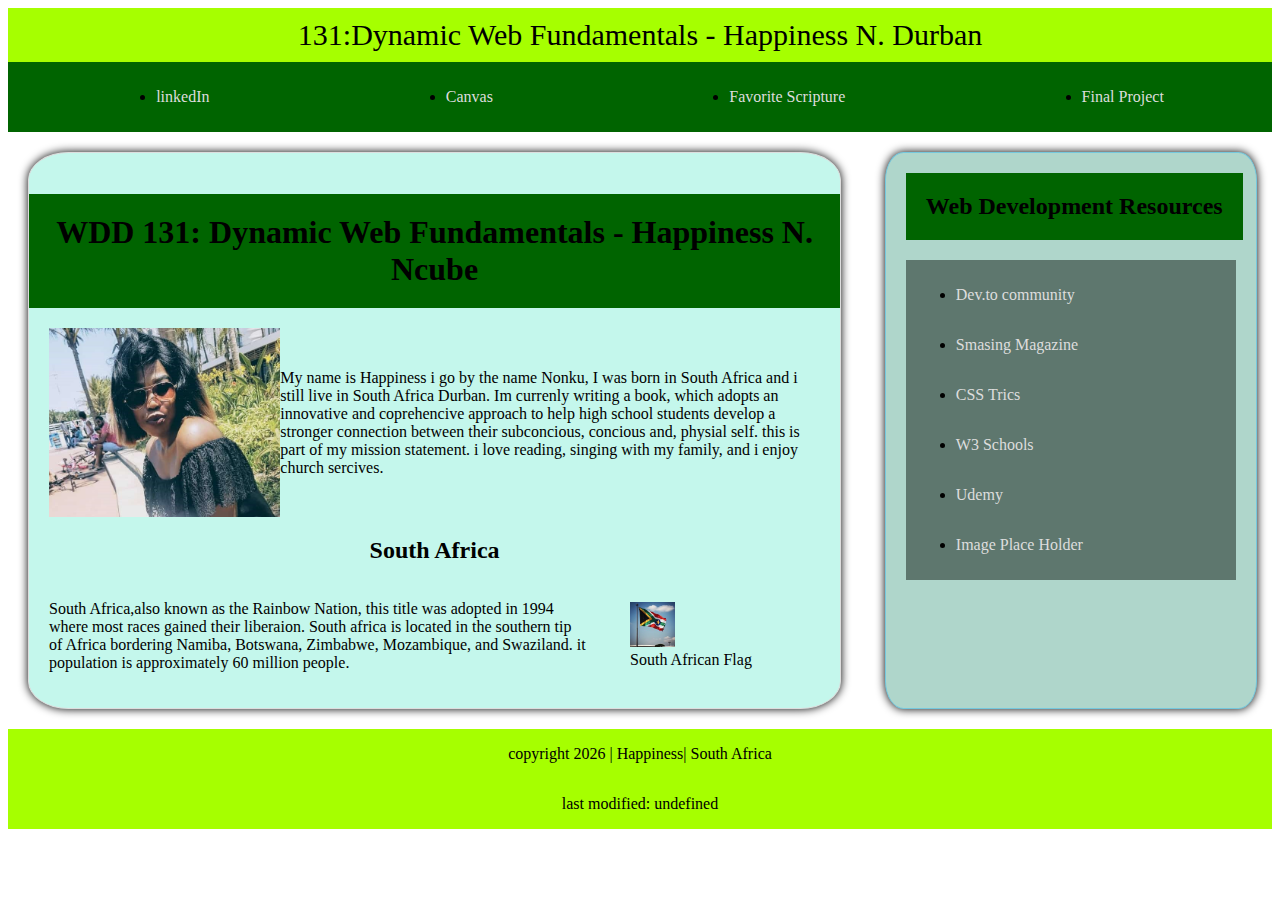
<file: index.html>
<!DOCTYPE html>
<html lang="en">
<head>
    <meta charset="UTF-8">
    <meta name="viewport" content="width=device-width, initial-scale=1.0">
    <title>WDD 131: Dynamic Web Fundamentals - Happiness N. Ncube</title>
    <meta name="description" content="WDD 131 - Happiness Nonkululeko Ncube. This is my home page for Dynamic Web Fundamentals.">
    <meta name="author" content="Happiness">
    <link rel="stylesheet" href="styles/base.css">
    <link rel="preconnect" href="https://fonts.googleapis.com">
    <link rel="preconnect" href="https://fonts.gstatic.com" crossorigin>
    <link href="https://fonts.googleapis.com/css2?family=Open+Sans:ital,wght@0,300..800;1,300..800&display=swap" rel="stylesheet">
</head>
<body>
    <header>
    <p>131:Dynamic Web Fundamentals - Happiness N. Durban</p>
    <nav>
        <ul>
            <li><a href="https://www.linkedin.com">linkedIn</a></li>
        </ul>
        <ul>
            <li>
                <a href="https://www.byupw.instructure.com/">Canvas</a>
        </ul>
        <ul>
            <li>
                <a href="https://www.churchofjesuschrist.org/study/scriptures/bofm/1-ne/3?lang=eng&id=p7#p7">Favorite Scripture</a>
            </li>
        </ul>
        <ul>
            <li>
                <a href="https://github.com/Zionncube/wdd131">Final Project</a>
            </li>
        </ul>
    </nav>
    </header>
    <main>
        <section class="card1">
            <h1>WDD 131: Dynamic Web Fundamentals - Happiness N. Ncube</h1>
            <div class="content">
                <img src="images/image1.jpg" alt="My Image">
                <p>
                    My name is Happiness i go by the name Nonku, I was born in South Africa and i still live in South Africa Durban. 
                    Im currenly writing a book, 
                    which adopts an innovative and coprehencive approach to help high school students develop a stronger
                    connection between their subconcious, concious and, physial self. this is part of my mission statement.
                    i love reading, singing with my family, and i enjoy church sercives.
                </p>
            </div>
            <h2>South Africa</h2>
            <div class="content1">
                <p>
                    South Africa,also known as the Rainbow Nation, this title was adopted in 1994 where most 
                    races gained their liberaion. South africa is located in the southern tip of Africa
                    bordering Namiba, Botswana, Zimbabwe, Mozambique, and Swaziland. it population is approximately 
                    60 million people.
                </p>
                <figure>
                    <img src="images/south-african-flag.jpg" alt="South African Flag">
                    <figcaption>South African Flag</figcaption>
                </figure>
            </div>
        </section>
        <section class="card2">
            <h2>Web  Development Resources</h2>
            <nav class="nav1">
                <ul>
                    <li><a href="https://dev.to/" target="_blank">Dev.to  community</a></li>
                </ul>
                <ul>
                    <li>
                        <a href="https://www.smashingmagzine.com/" target="_blank">Smasing Magazine</a>
                    </li>
                </ul>
                <ul>
                    <li>
                        <a href="https://www.css-trics.com/" target="_blank">CSS Trics</a>
                    </li>
                </ul>
                <ul>
                    <li>
                        <a href="https://www.w3schools.com/" target="_blank">W3 Schools</a>
                    </li>
                </ul>
                <ul>
                    <li>
                        <a href="https://www.udemy.com/" target="_blank">Udemy</a>
                    </li>
                </ul>
                <ul>
                    <li>
                        <a href="https://www.picsum.photos/97/100" target="_blank">Image Place Holder</a>
                    </li>
                </ul>
            </nav>
        </section>
    </main>
    <footer>
        <p>&copy; | 2025 | <span id="CurrentYear"></span>Happiness | South Africa</p>
        <p id="lastModified"></p>
    </footer>
    <script src="scripts/getdates.js" defer></script>
</body>
</html>
</file>
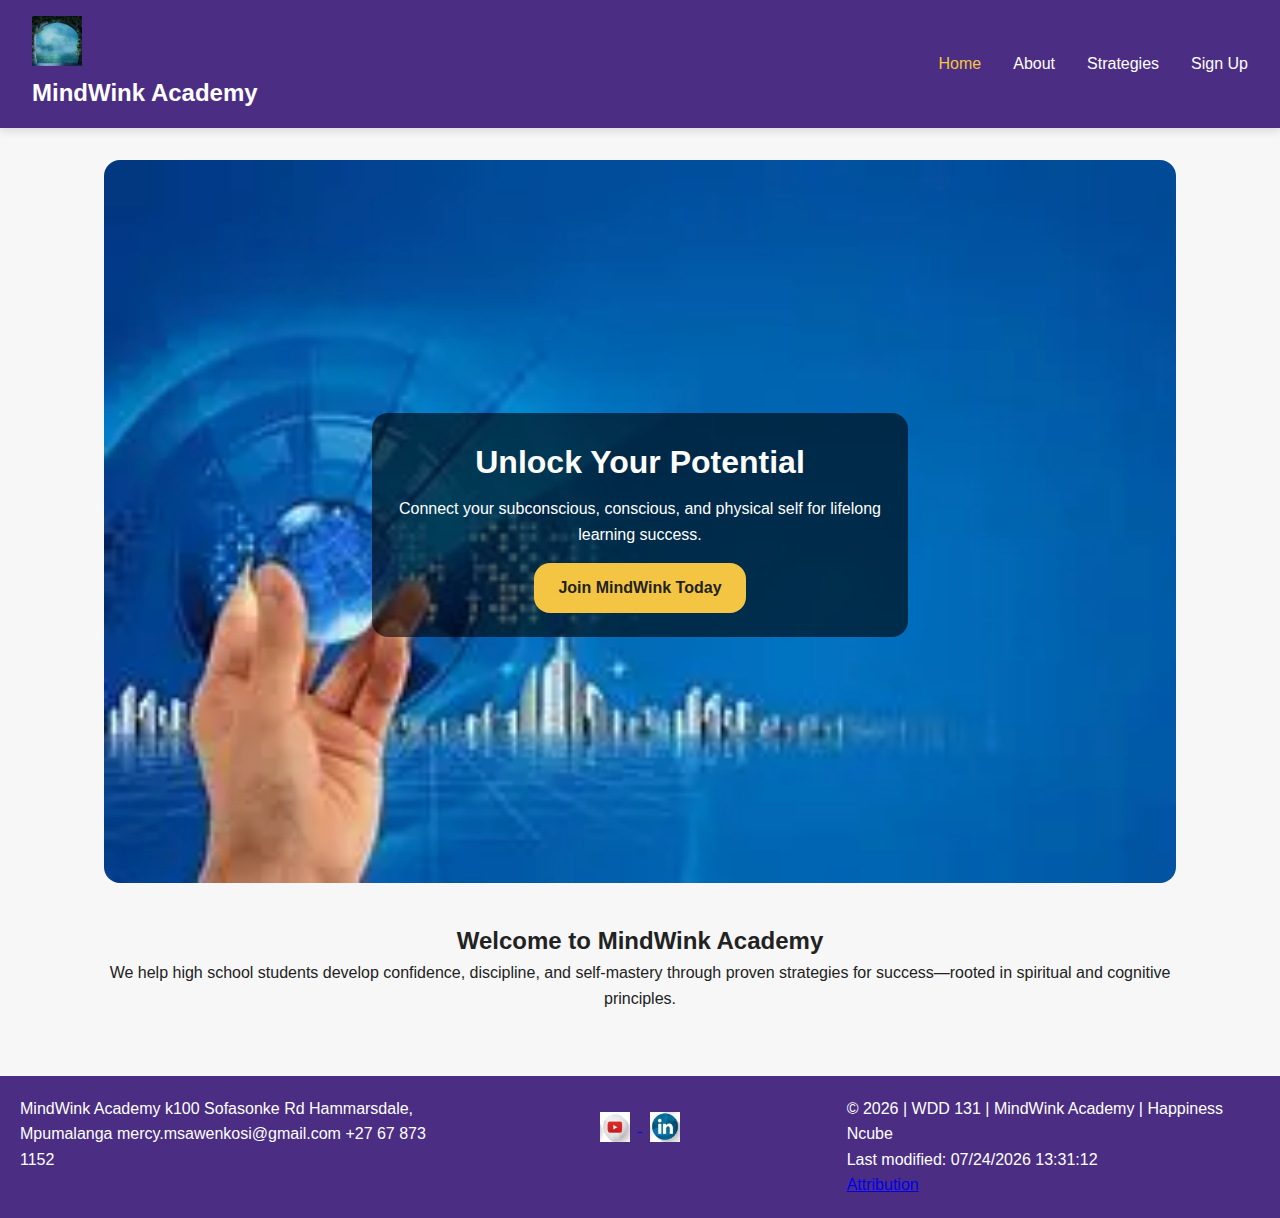
<file: project/index.html>
<!DOCTYPE html>
<html lang="en">
<head>
    <meta charset="UTF-8">
    <meta name="viewport" content="width=device-width, initial-scale=1.0" />
    <title>MindWink Academy | Home</title>
    <meta name="description" content="MindWink Academy - Unlock your mind's full potential for academic and personal success">
    <meta name="author" content="Happiness">
    <link rel="stylesheet" href="styles/normalize.css">
    <link rel="stylesheet" href="styles/styles.css">
    <link rel="stylesheet" href="styles/large.css" media="(min-width: 768px)">
    <!-- Favicon -->
    <link rel="icon" href="images/favicon.ico" type="image/jpg">
    <!-- Facebook Social Media Meta Tags -->
    <meta property="og:title" content="MindWink Home page">
    <meta property="og:type" content="website">
    <meta property="og:image" content="wdd231/project/images/fbmeta.jpg">
    <meta property="og:url" content="https://zionncube.github.io/wdd231/project/index.html">
</head>

<body>
    <header>
        <div class="logo">
            <figure>
                <img src="images/logo.webp" alt="MindWink Academy Logo" width="50" height="50">
                <figcaption>MindWink Academy</figcaption>
            </figure>
        </div>
        <button id="menu-toggle" aria-label="Toggle Navigation">&#9776;</button>
        <nav id="main-nav">
          <ul>
            <li><a href="index.html" class="active">Home</a></li>
            <li><a href="about.html">About</a></li>
            <li><a href="strategies.html">Strategies</a></li>
            <li><a href="form.html">Sign Up</a></li>
          </ul>
        </nav>
    </header>
    
    <main>
        <section class="hero">
          <picture>
            <source srcset="images/hero-large.webp" media="(min-width: 768px)">
            <img src="images/hero-small.webp" alt="Students achieving success" loading="lazy">
          </picture>
          <div class="hero-text">
            <h2>Unlock Your Potential</h2>
            <p>Connect your subconscious, conscious, and physical self for lifelong learning success.</p>
            <a href="form.html" class="cta-button">Join MindWink Today</a>
          </div>
        </section>
    
        <section class="intro">
          <h2>Welcome to MindWink Academy</h2>
          <p>We help high school students develop confidence, discipline, and self-mastery through proven strategies for success—rooted in spiritual and cognitive principles.</p>
        </section>
    </main>
    
    <footer>
    
      <div class="adress">
        <p>
            MindWink Academy
            k100 Sofasonke Rd
            Hammarsdale, Mpumalanga
            mercy.msawenkosi@gmail.com
            +27 67 873 1152
        </p>
      </div>
      <div class="social-links">
        <a href="https://youtu.be/F1|M4OTHtJU?si=btuxM791al6OyrVX" target="_blank">
          <img src="images/youtube.jpg" alt="YouTube">
        </a>
        <a href="https://www.youtube.com/in/nonkululeko-ncube-25a6d18b?utm_source=share&utm_campain=share_via&utm_contrnt=profile&utm_medium=android_app" target="_blank">
          <img src="images/linkedin.jpg" alt="LinkedIn">
        </a>
      </div>
  
      <div class="dates">
          <p>&copy; <span id="year"></span> | WDD 131 | MindWink Academy | Happiness Ncube</p>
          <p>Last modified: <span id="last-modified"></span></p>
          <p><a href="attribution.html">Attribution</a></p>
      </div>
  </footer>
  <script type="module" src="scripts/main.js"></script>
</body>
</html>
</file>
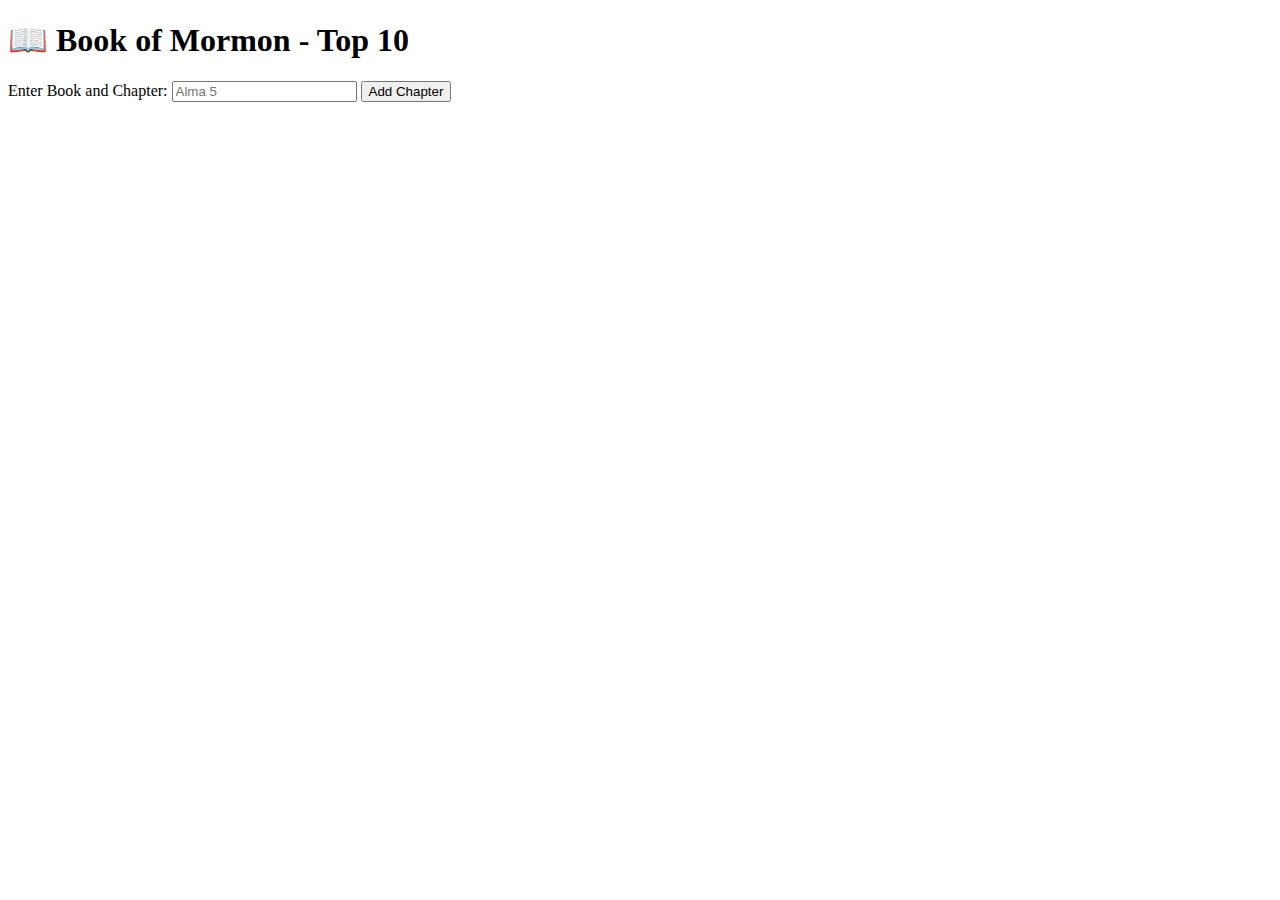
<file: bom.html>
<!DOCTYPE html>
<html lang="en">
<head>
    <meta charset="UTF-8">
    <meta name="viewport" content="width=device-width, initial-scale=1.0">
    <title>Document</title>
</head>
<body>
    <h1>📖 Book of Mormon - Top 10</h1>
    <main>
        <label for="favchap">Enter Book and Chapter: </label>
        <input type="text" id="favchap" placeholder="Alma 5">
        <button type="submit">Add Chapter</button>
        <ul id="list"></ul>
    </main> 
</body>
</html>
</file>
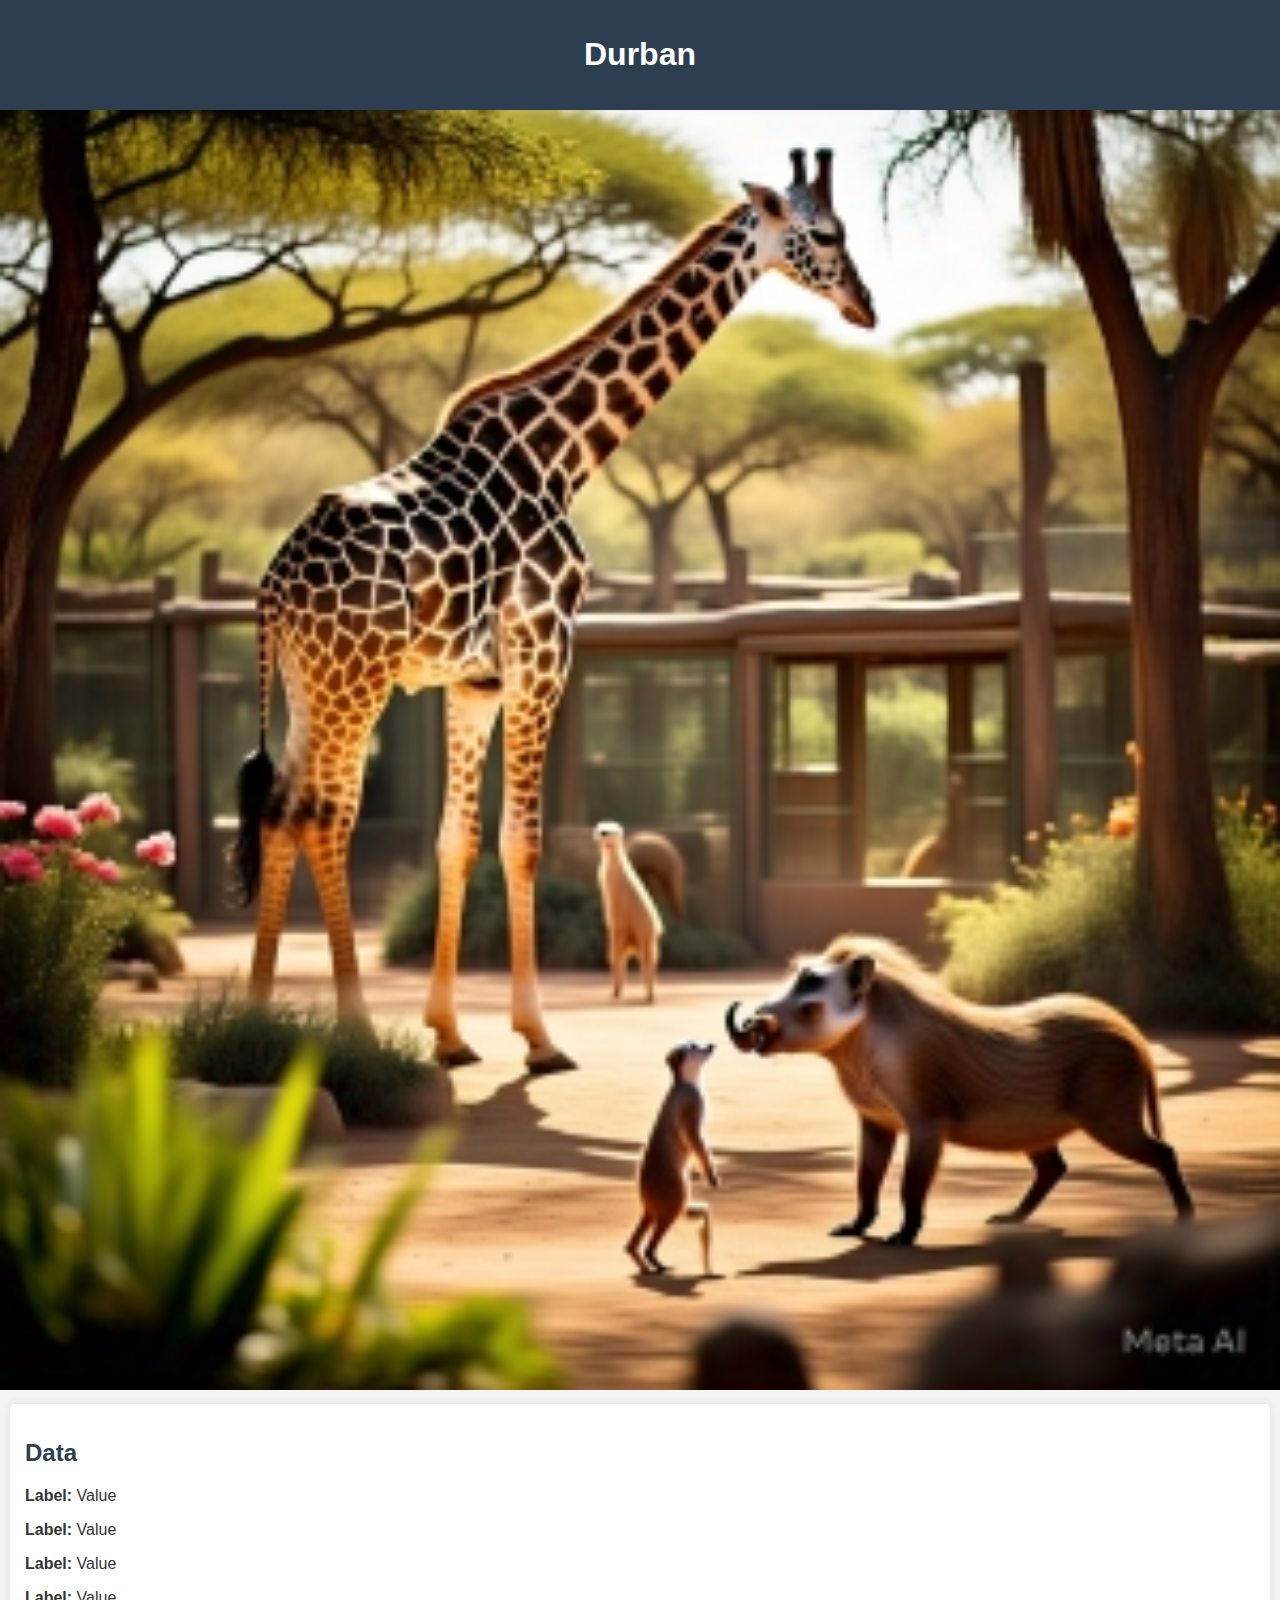
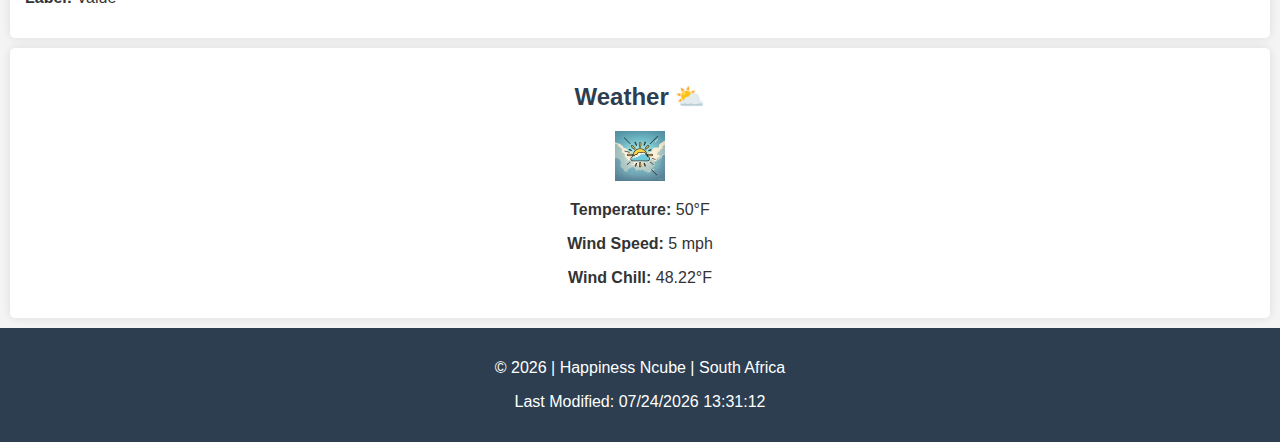
<file: country.html>
<!DOCTYPE html>
<html lang="en">
<head>
    <meta charset="UTF-8">
    <meta name="viewport" content="width=device-width, initial-scale=1.0">
    <title>Country Page</title>
    <meta name="description" content="Get the best view of the Country Side">
    <meta name="author" content="Happiness">
    <link rel="preconnect" href="https://fonts.googleapis.com">
    <link rel="preconnect" href="https://fonts.gstatic.com" crossorigin>
    <link href="https://fonts.googleapis.com/css2?family=Open+Sans:ital,wght@0,300..800;1,300..800&display=swap" rel="stylesheet">
    <link rel="stylesheet" href="styles/place.css">
    <script src="scripts/place.js" defer></script>
</head>
<body>

    <header>
        <h1>Durban</h1>
    </header>

    <main>
        <!-- Hero Image (Responsive WebP) -->
        <picture>
            <source srcset="images/hero-large.jpg" media="(min-width: 768px)">
            <img src="images/hero-small.jpg" alt="Scenic view of the place">
        </picture>

        <!-- Data Section -->
        <section class="data">
            <h2>Data</h2>
            <p><strong>Label:</strong> Value</p>
            <p><strong>Label:</strong> Value</p>
            <p><strong>Label:</strong> Value</p>
            <p><strong>Label:</strong> Value</p>
        </section>

        <!-- Weather Section -->
        <section class="weather">
            <h2>Weather <span class="weather-icon"></span></h2>
            <img id="weather-icon" src="images/weather.jpg" alt="Weather Icon">
            <p><strong>Temperature:</strong> <span id="temperature">50°F</span></p>
            <p><strong>Wind Speed:</strong> <span id="wind-speed">5 mph</span></p>
            <p><strong>Wind Chill:</strong> <span id="wind-chill"></span></p>
        </section>
    </main>

    <footer>
        <p>&copy; <span id="year"></span> | Happiness Ncube | South Africa</p>
        <p>Last Modified: <span id="last-modified"></span></p>
    </footer>

</body>
</html>
</file>
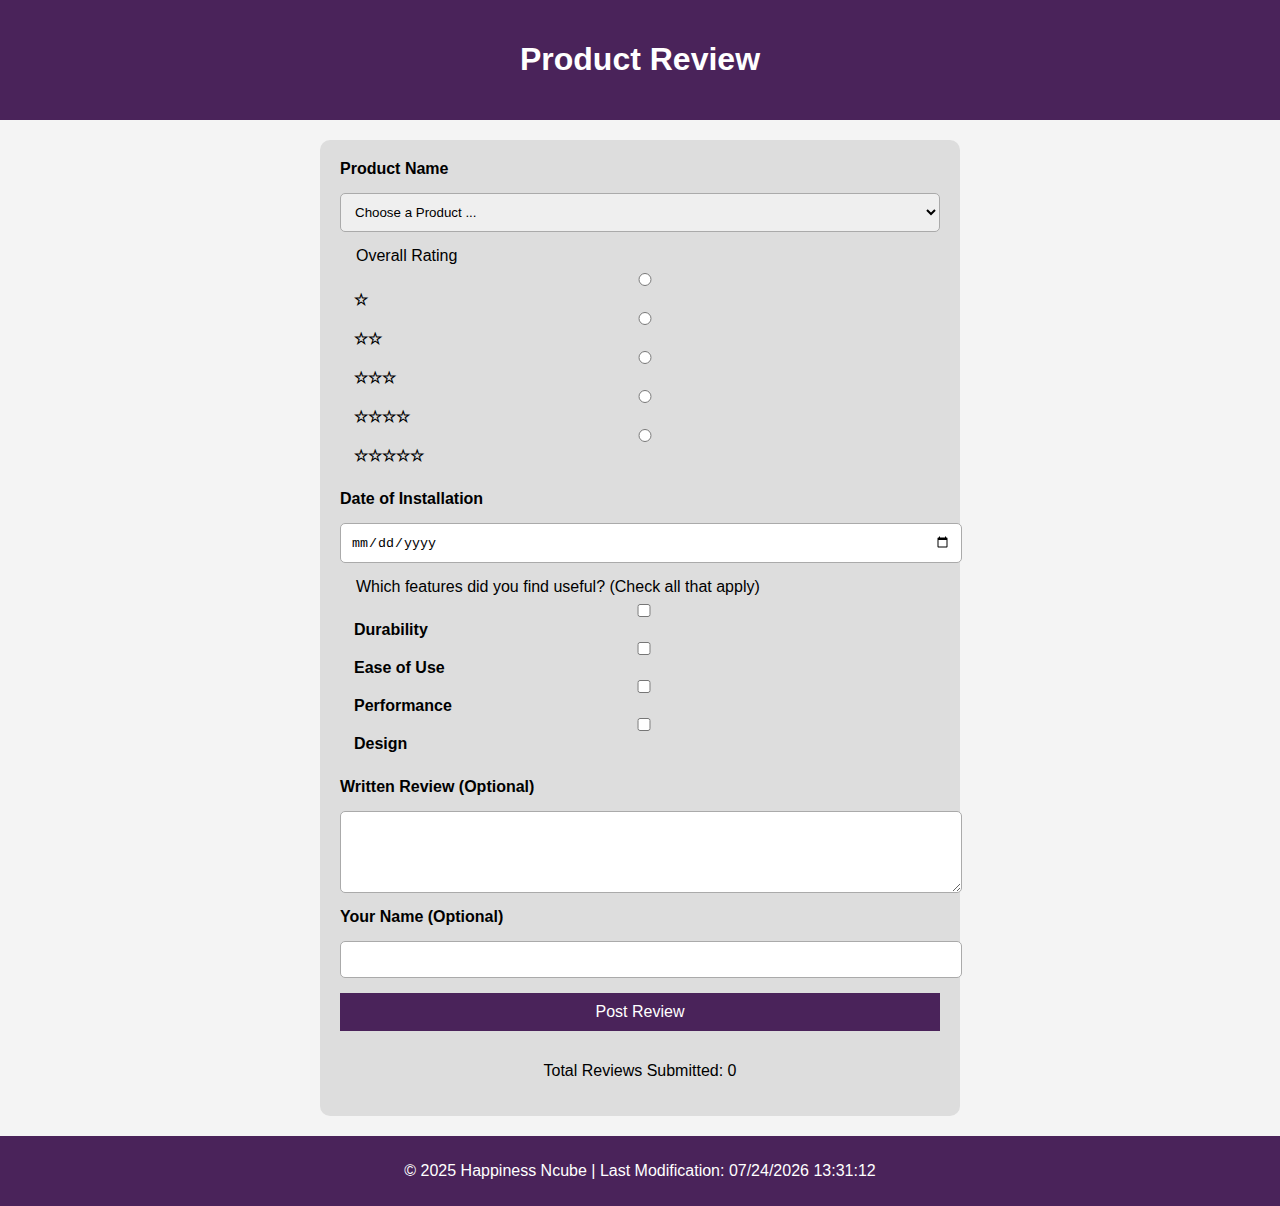
<file: form.html>
<!DOCTYPE html>
<html lang="en">
<head>
    <meta charset="UTF-8">
    <meta name="viewport" content="width=device-width, initial-scale=1.0">
    <title>Product Review</title>
    <meta name="description" content="Help us improve our prodicts for you.">
    <meta name="author" content="Happiness">
    <link rel="stylesheet" href="styles/form.css">
</head>
<body>

    <header>
        <h1>Product Review</h1>
    </header>

    <main>
        <form id="reviewForm" action="review.html" method="get">
            <!-- Product Name -->
            <label for="productName">Product Name</label>
            <select id="productName" name="productName" required>
                <option value="" disabled selected>Choose a Product ...</option>
            </select>

            <!-- Overall Rating -->
            <fieldset>
                <legend>Overall Rating</legend>
                <label><input type="radio" name="rating" value="1" required> ☆</label>
                <label><input type="radio" name="rating" value="2"> ☆☆</label>
                <label><input type="radio" name="rating" value="3"> ☆☆☆</label>
                <label><input type="radio" name="rating" value="4"> ☆☆☆☆</label>
                <label><input type="radio" name="rating" value="5"> ☆☆☆☆☆</label>
            </fieldset>

            <!-- Date of Installation -->
            <label for="installDate">Date of Installation</label>
            <input type="date" id="installDate" name="installDate" required>

            <!-- Features -->
            <fieldset>
                <legend>Which features did you find useful? (Check all that apply)</legend>
                <label><input type="checkbox" name="features" value="Durability"> Durability</label>
                <label><input type="checkbox" name="features" value="Ease of Use"> Ease of Use</label>
                <label><input type="checkbox" name="features" value="Performance"> Performance</label>
                <label><input type="checkbox" name="features" value="Design"> Design</label>
            </fieldset>

            <!-- Written Review -->
            <label for="reviewText">Written Review (Optional)</label>
            <textarea id="reviewText" name="reviewText" rows="4"></textarea>

            <!-- User Name -->
            <label for="userName">Your Name (Optional)</label>
            <input type="text" id="userName" name="userName">

            <!-- Submit Button -->
            <button type="submit">Post Review</button>
            <p>Total Reviews Submitted: <span id="reviewCounter">0</span></p>
        </form>
    </main>

    <footer>
        <p>&copy; 2025 Happiness Ncube | Last Modification: <span id="lastModified"></span></p>
    </footer>
    <script src="scripts/form.js" defer></script>

</body>
</html>
</file>
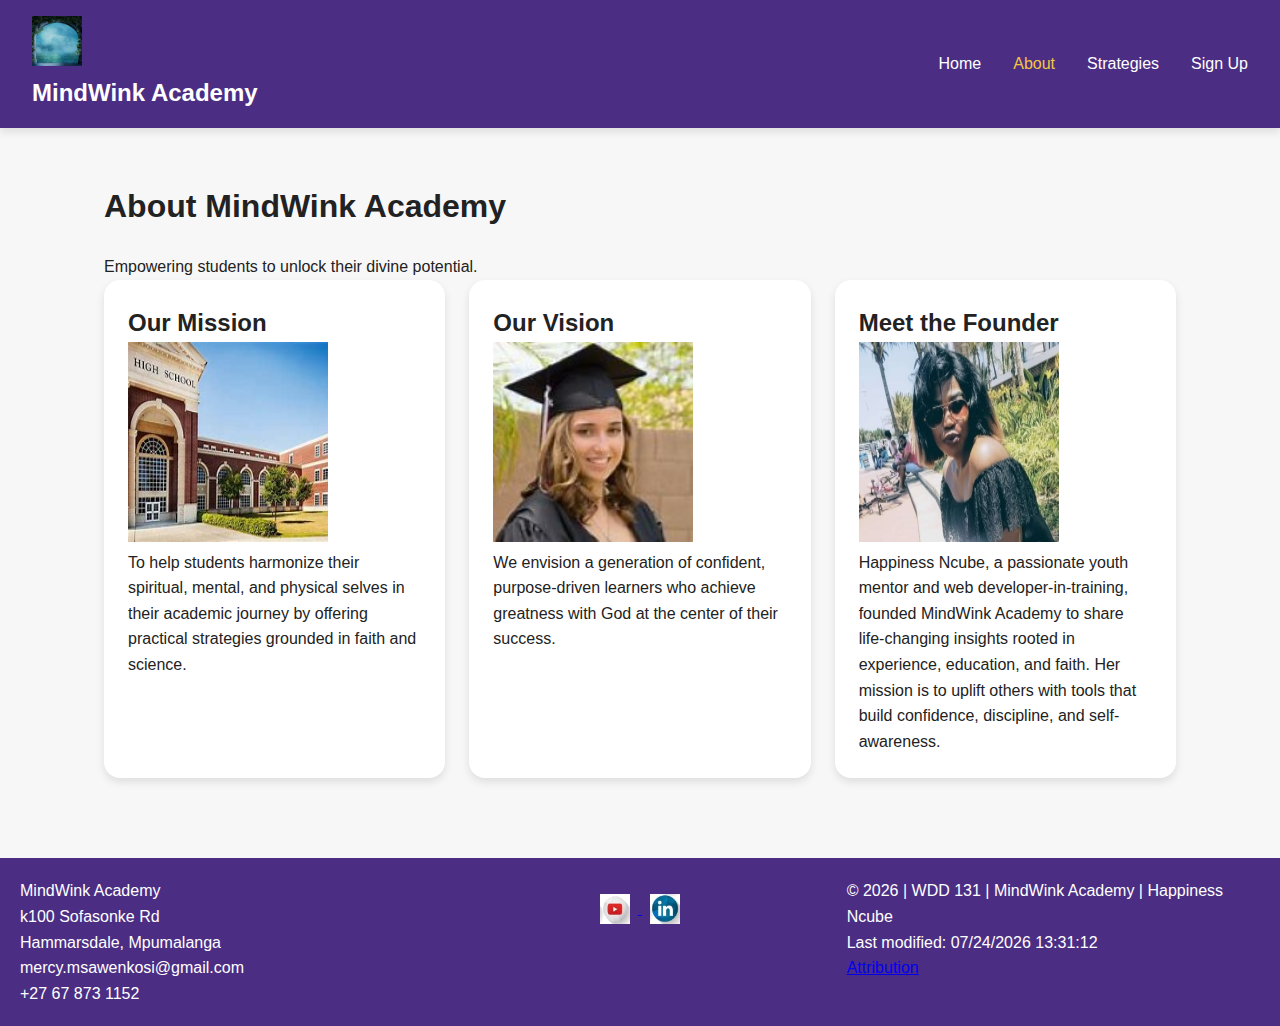
<file: project/about.html>
<!DOCTYPE html>
<html lang="en">

<head>
  <meta charset="UTF-8" />
  <meta name="viewport" content="width=device-width, initial-scale=1.0" />
  <title>About | MindWink Academy</title>
  <meta name="description" content="Learn more about the mission, values, and founder of MindWink Academy.">
  <meta name="author" content="Happiness">
  <link rel="stylesheet" href="styles/normalize.css">
  <link rel="stylesheet" href="styles/styles.css">
  <link rel="stylesheet" href="styles/large.css" media="(min-width: 768px)">
  <link rel="icon" href="images/favicon.ico" type="image/jpg" />
  <!-- Facebook Social Media Meta Tags -->
  <meta property="og:title" content="MindWink About page">
  <meta property="og:type" content="website">
  <meta property="og:image" content="wdd231/project/images/fbmeta.jpg">
  <meta property="og:url" content="https://zionncube.github.io/wdd231/project/about.html">
</head>

<body>
  <header>
    <div class="logo">
      <figure>
        <img src="images/logo.webp" alt="MindWink Academy Logo" width="50" height="50">
        <figcaption>MindWink Academy</figcaption>
      </figure>
    </div>
    <button id="menu-toggle" aria-label="Toggle Navigation">&#9776;</button>
    <nav id="main-nav">
      <ul>
        <li><a href="index.html">Home</a></li>
        <li><a href="about.html" class="active">About</a></li>
        <li><a href="strategies.html">Strategies</a></li>
        <li><a href="form.html">Sign Up</a></li>
      </ul>
    </nav>
  </header>

  <main>
    
      <section class="title">
        <h1>About MindWink Academy</h1>
        <p>Empowering students to unlock their divine potential.</p>
      </section>

      <div class="about-section">
      <section class="category">
        <h2>Our Mission</h2>
        <img src="images/mission.jpg" alt="mission" class="mission-img" width="200" height="200">
        <p>To help students harmonize their spiritual, mental, and physical selves in their academic journey by offering
          practical strategies grounded in faith and science.</p>
      </section>

      <section class="category">
        <h2>Our Vision</h2>
        <img src="images/vission.jpg" alt="vission" class="vission-img" width="200" height="200">
        <p>We envision a generation of confident, purpose-driven learners who achieve greatness with God at the center
          of their success.</p>
      </section>

      <section class="category">
        <h2>Meet the Founder</h2>
        <img src="images/happiness.jpg" alt="Happiness Ncube" class="founder-img" width="200" height="200">
        <p>Happiness Ncube, a passionate youth mentor and web developer-in-training, founded MindWink Academy to share
          life-changing insights rooted in experience, education, and faith. Her mission is to uplift others with tools
          that build confidence, discipline, and self-awareness.</p>
      </section>
    </div>
  </main>

  <footer>
    <div class="adress">
      <p>
        MindWink Academy<br>
        k100 Sofasonke Rd<br>
        Hammarsdale, Mpumalanga<br>
        mercy.msawenkosi@gmail.com<br>
        +27 67 873 1152
      </p>
    </div>
    <div class="social-links">
      <a href="https://youtu.be/F1|M4OTHtJU?si=btuxM791al6OyrVX" target="_blank">
        <img src="images/youtube.jpg" alt="YouTube">
      </a>
      <a href="https://www.youtube.com/in/nonkululeko-ncube-25a6d18b?utm_source=share&utm_campain=share_via&utm_contrnt=profile&utm_medium=android_app" target="_blank">
        <img src="images/linkedin.jpg" alt="LinkedIn">
      </a>
    </div>
    <div class="dates">
      <p>&copy; <span id="year"></span> | WDD 131 | MindWink Academy | Happiness Ncube</p>
      <p>Last modified: <span id="last-modified"></span></p>
      <p><a href="attribution.html">Attribution</a></p>
    </div>
  </footer>

  <script type="module" src="scripts/main.js">differ</script>
</body>

</html>
</file>
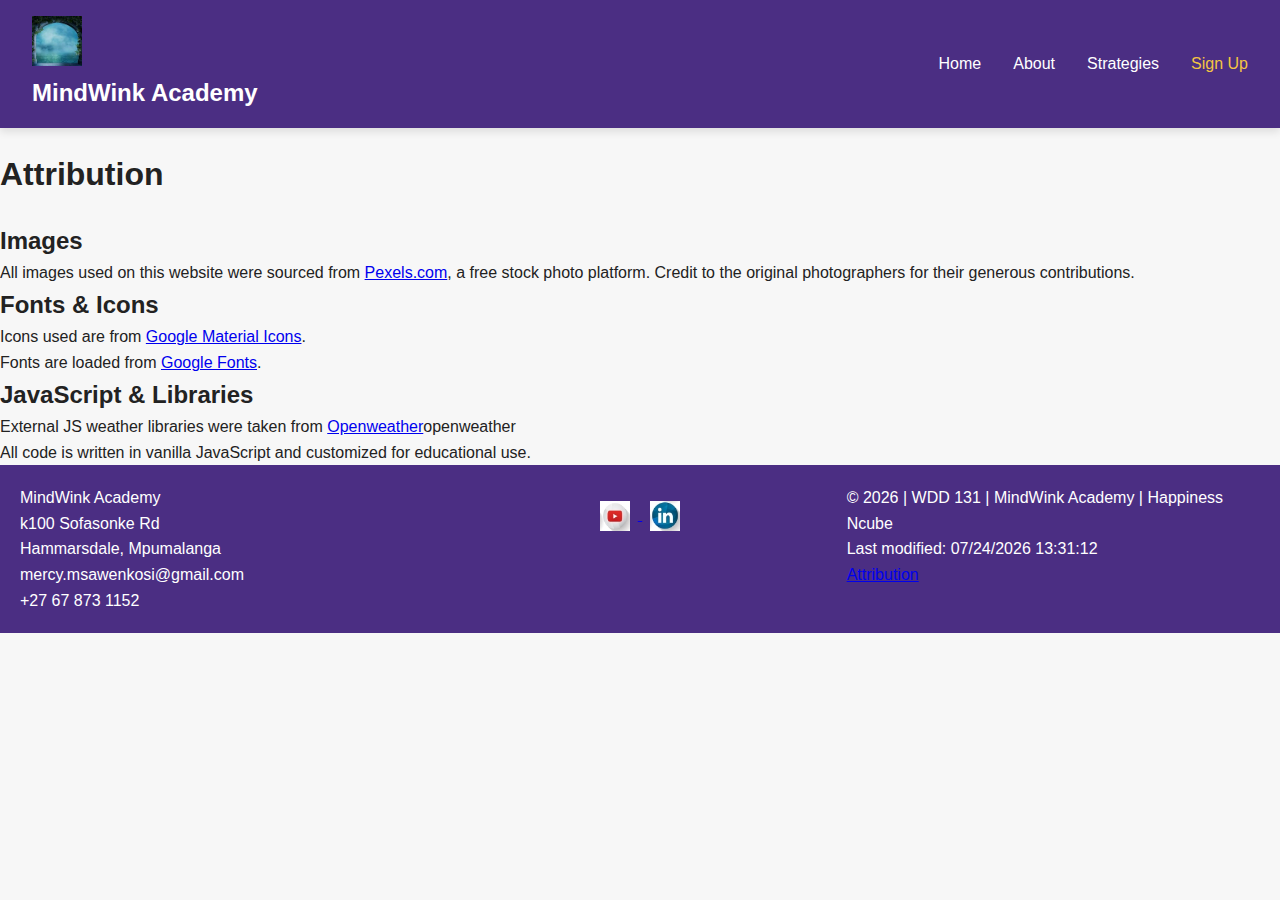
<file: project/attribution.html>
<!DOCTYPE html>
<html lang="en">
<head>
  <meta charset="UTF-8">
  <meta name="viewport" content="width=device-width, initial-scale=1.0">
  <title>Attribution | MindWink Academy</title>
  <meta name="description" content="MindWink Academy - ">
  <meta name="author" content="Happiness">
  <link rel="stylesheet" href="styles/normalize.css">
  <link rel="stylesheet" href="styles/styles.css">
  <link rel="stylesheet" href="styles/large.css" media="(min-width: 768px)">
  <link rel="icon" href="images/favicon.ico" type="image/jpg">
  <!-- Facebook Social Media Meta Tags -->
  <meta property="og:title" content="MindWink sign up page">
  <meta property="og:type" content="website">
  <meta property="og:image" content="wdd231/project/images/fbmeta.jpg">
  <meta property="og:url" content="https://zionncube.github.io/wdd231/project/attribution.html">
</head>
<body>
  <header>
    <div class="logo">
      <figure>
        <img src="images/logo.webp" alt="MindWink Academy Logo" width="50" height="50">
        <figcaption>MindWink Academy</figcaption>
      </figure>
    </div>
    <button id="menu-toggle" aria-label="Toggle Navigation">&#9776;</button>
    <nav id="main-nav">
      <ul>
        <li><a href="index.html">Home</a></li>
        <li><a href="about.html">About</a></li>
        <li><a href="strategies.html">Strategies</a></li>
        <li><a href="form.html" class="active">Sign Up</a></li>
      </ul>
    </nav>
  </header>

  <h1>Attribution</h1>

    <section>
      <h2>Images</h2>
      <p>
        All images used on this website were sourced from
        <a href="https://www.pexels.com" target="_blank" rel="noopener noreferrer">Pexels.com</a>,
        a free stock photo platform. Credit to the original photographers for their generous contributions.
      </p>
    </section>

    <section>
      <h2>Fonts & Icons</h2>
      <ul>
        <li>Icons used are from <a href="https://fonts.google.com/icons" target="_blank" rel="noopener noreferrer">Google Material Icons</a>.</li>
        <li>Fonts are loaded from <a href="https://fonts.google.com/" target="_blank" rel="noopener noreferrer">Google Fonts</a>.</li>
      </ul>
    </section>

    
    <section>
      <h2>JavaScript & Libraries</h2>
      <ul>
        <li>External JS weather libraries were taken from <a href="https://www.openweather.com" target="_blank" rel="noopener noreferrer">Openweather</a>openweather</li>
        <li>All code is written in vanilla JavaScript and customized for educational use.</li>
      </ul>
    </section>
  </main>

  <footer>
    <div class="adress">
      <p>
        MindWink Academy<br>
        k100 Sofasonke Rd<br>
        Hammarsdale, Mpumalanga<br>
        mercy.msawenkosi@gmail.com<br>
        +27 67 873 1152
      </p>
    </div>
    <div class="social-links">
      <a href="https://youtu.be/F1|M4OTHtJU?si=btuxM791al6OyrVX" target="_blank">
        <img src="images/youtube.jpg" alt="YouTube">
      </a>
      <a href="https://www.youtube.com/in/nonkululeko-ncube-25a6d18b?utm_source=share&utm_campain=share_via&utm_contrnt=profile&utm_medium=android_app" target="_blank">
        <img src="images/linkedin.jpg" alt="LinkedIn">
      </a>
    </div>
    <div class="dates">
      <p>&copy; <span id="year"></span> | WDD 131 | MindWink Academy | Happiness Ncube</p>
      <p>Last modified: <span id="last-modified"></span></p>
      <p><a href="attribution.html">Attribution</a></p>
    </div>
  </footer>

  <script type="module" src="scripts/main.js">differ</script>
</body>
</html>
</file>
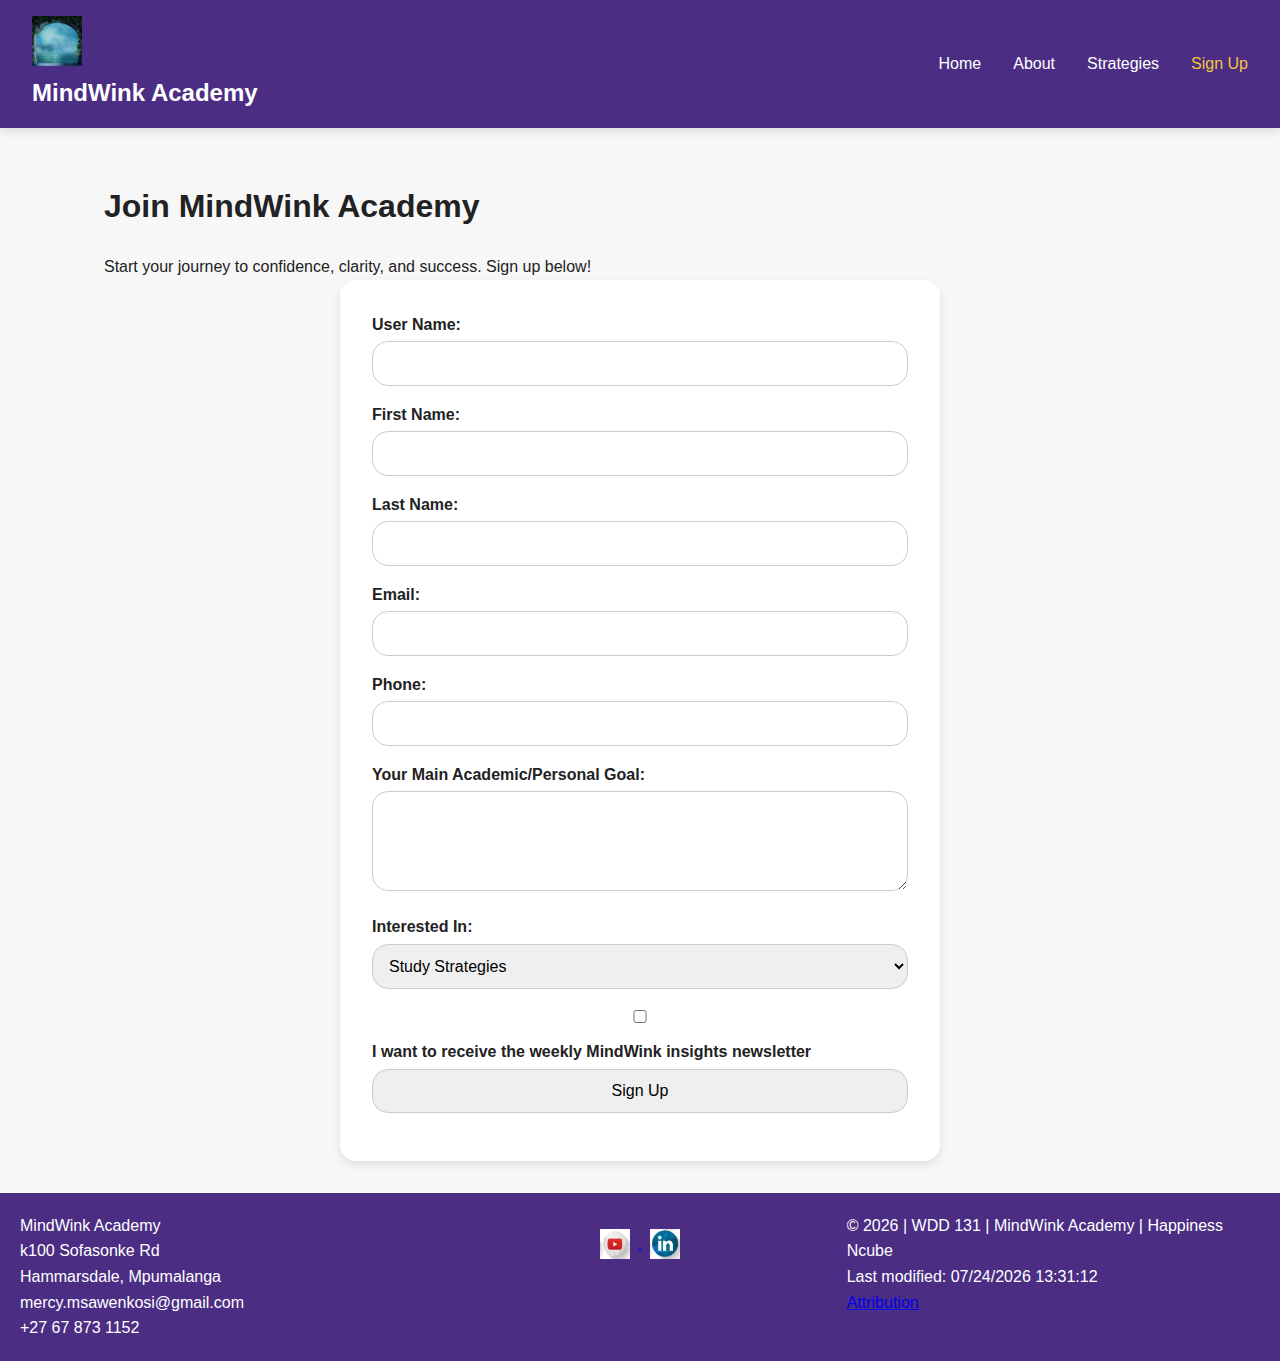
<file: project/form.html>
<!DOCTYPE html>
<html lang="en">
<head>
  <meta charset="UTF-8">
  <meta name="viewport" content="width=device-width, initial-scale=1.0">
  <title>Sign Up | MindWink Academy</title>
  <meta name="description" content="Join MindWink Academy - unlock your potential for academic and personal growth.">
  <meta name="author" content="Happiness">
  <link rel="stylesheet" href="styles/normalize.css">
  <link rel="stylesheet" href="styles/styles.css">
  <link rel="stylesheet" href="styles/large.css" media="(min-width: 768px)">
  <link rel="icon" href="images/favicon.ico" type="image/jpg">
  <!-- Facebook Social Media Meta Tags -->
  <meta property="og:title" content="MindWink sign up page">
  <meta property="og:type" content="website">
  <meta property="og:image" content="wdd231/project/images/fbmeta.jpg">
  <meta property="og:url" content="https://zionncube.github.io/wdd231/project/form.html">
</head>
<body>
  <header>
    <div class="logo">
      <figure>
        <img src="images/logo.webp" alt="MindWink Academy Logo" width="50" height="50">
        <figcaption>MindWink Academy</figcaption>
      </figure>
    </div>
    <button id="menu-toggle" aria-label="Toggle Navigation">&#9776;</button>
    <nav id="main-nav">
      <ul>
        <li><a href="index.html">Home</a></li>
        <li><a href="about.html">About</a></li>
        <li><a href="strategies.html">Strategies</a></li>
        <li><a href="form.html" class="active">Sign Up</a></li>
      </ul>
    </nav>
  </header>

  <main class="signup-form">
    <h1>Join MindWink Academy</h1>
    <p>Start your journey to confidence, clarity, and success. Sign up below!</p>

    <form action="thankyou.html" method="get">
      <label for="username">User Name:</label>
      <input type="text" id="username" name="username" required>

      <label for="fname">First Name:</label>
      <input type="text" id="fname" name="fname" required>

      <label for="lname">Last Name:</label>
      <input type="text" id="lname" name="lname" required>

      <label for="email">Email:</label>
      <input type="email" id="email" name="email" required>

      <label for="phone">Phone:</label>
      <input type="tel" id="phone" name="phone">

      <label for="goal">Your Main Academic/Personal Goal:</label>
      <textarea id="goal" name="goal" rows="4"></textarea>

      <label for="membership">Interested In:</label>
      <select id="membership" name="membership">
        <option value="strategies">Study Strategies</option>
        <option value="mentoring">Mentorship</option>
        <option value="resources">Resources & Audiobooks</option>
        <option value="community">Support Group</option>
      </select>

      <label>
        <input type="checkbox" name="newsletter" value="yes">
        I want to receive the weekly MindWink insights newsletter
      </label>

      <input type="submit" value="Sign Up">
    </form>
  </main>

  <footer>
    <div class="adress">
      <p>
        MindWink Academy<br>
        k100 Sofasonke Rd<br>
        Hammarsdale, Mpumalanga<br>
        mercy.msawenkosi@gmail.com<br>
        +27 67 873 1152
      </p>
    </div>
    <div class="social-links">
      <a href="https://youtu.be/F1|M4OTHtJU?si=btuxM791al6OyrVX" target="_blank">
        <img src="images/youtube.jpg" alt="YouTube">
      </a>
      <a href="https://www.youtube.com/in/nonkululeko-ncube-25a6d18b?utm_source=share&utm_campain=share_via&utm_contrnt=profile&utm_medium=android_app" target="_blank">
        <img src="images/linkedin.jpg" alt="LinkedIn">
      </a>
    </div>
    <div class="dates">
      <p>&copy; <span id="year"></span> | WDD 131 | MindWink Academy | Happiness Ncube</p>
      <p>Last modified: <span id="last-modified"></span></p>
      <p><a href="attribution.html">Attribution</a></p>
    </div>
  </footer>

  <script type="module" src="scripts/main.js">differ</script>
</body>
</html>
</file>
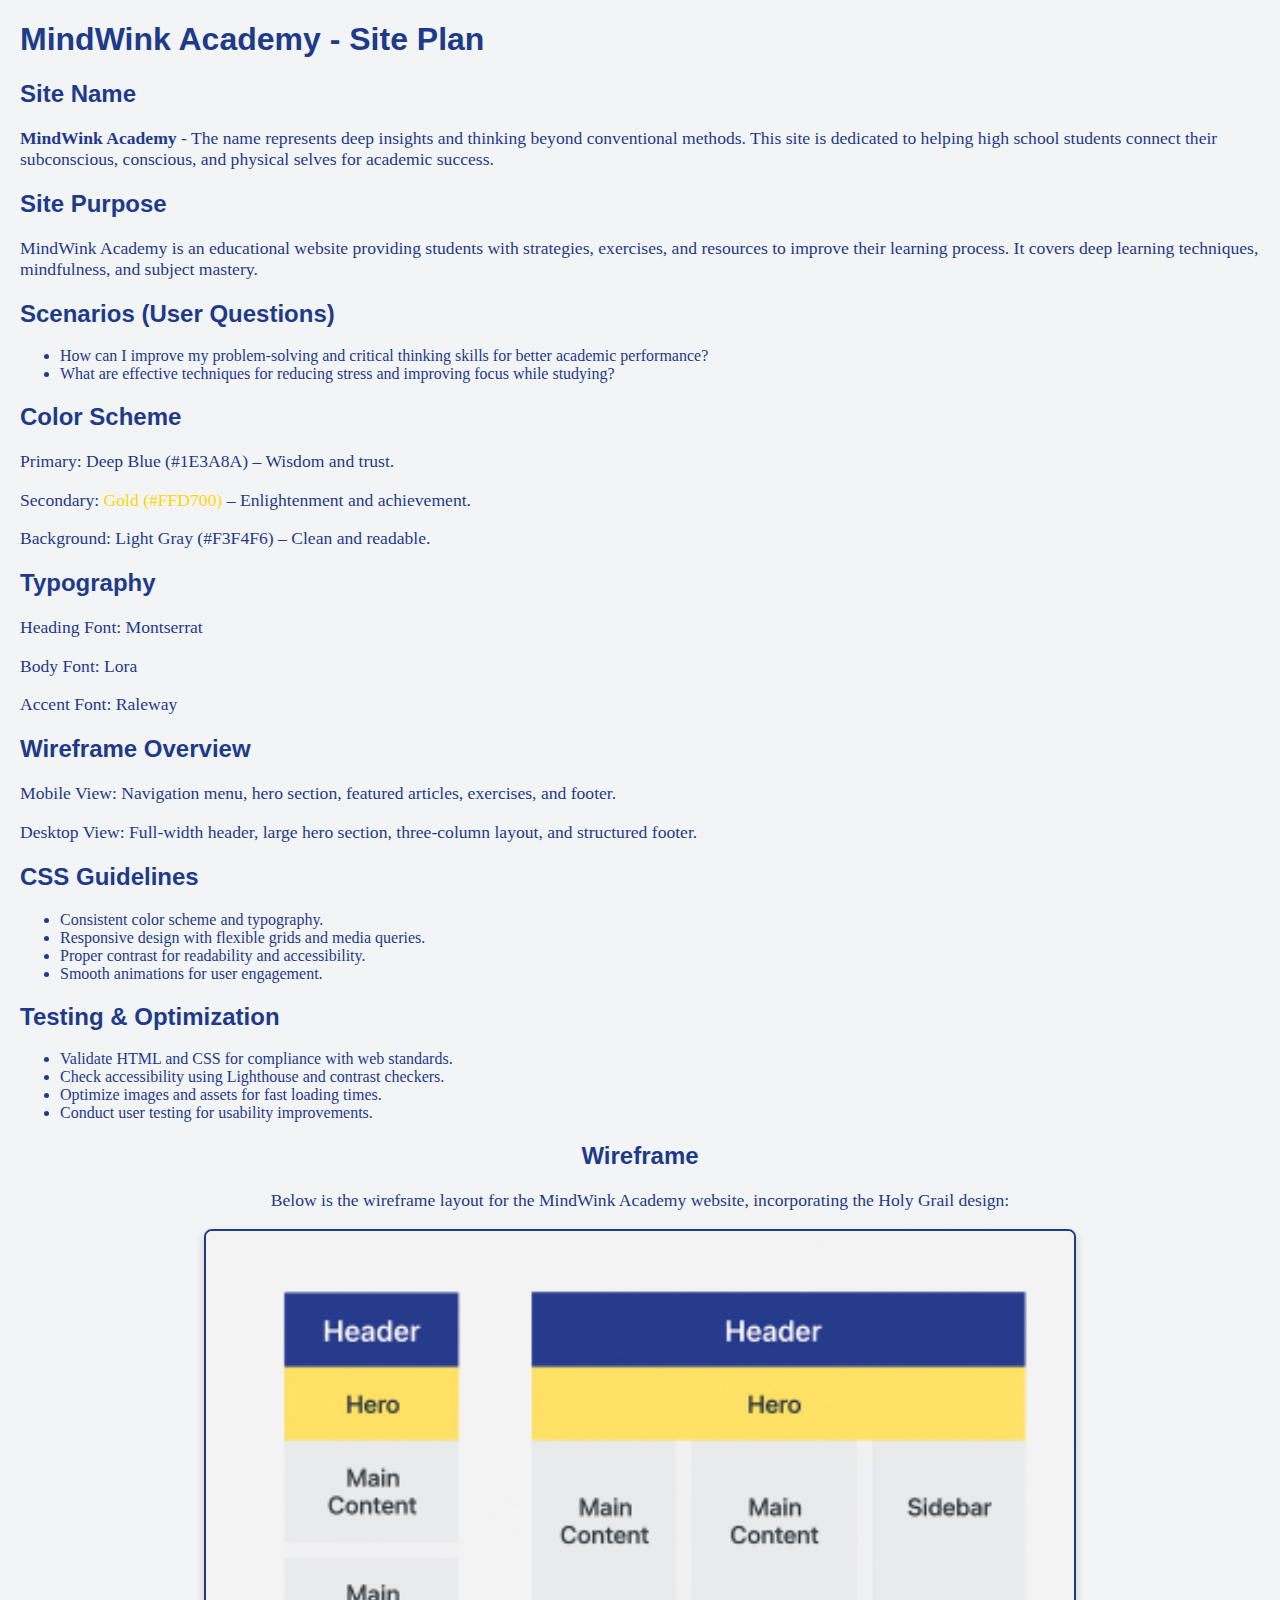
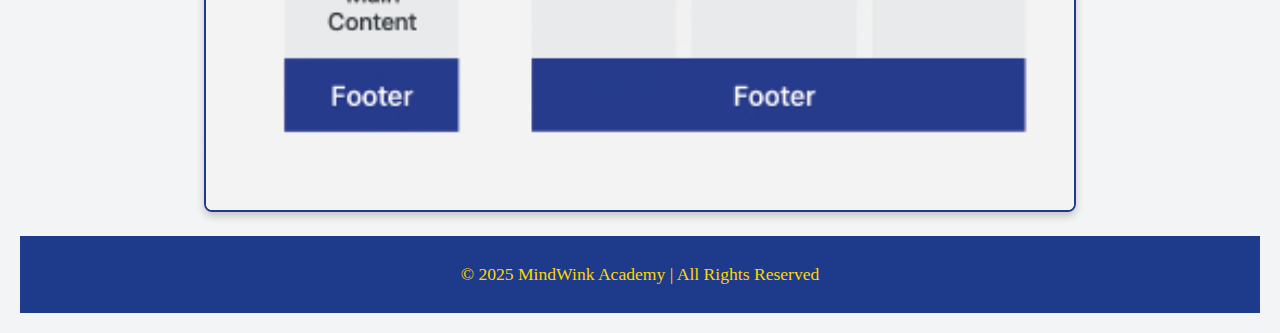
<file: project/siteplan.html>
<!DOCTYPE html>
<html lang="en">
<head>
    <meta charset="UTF-8">
    <meta name="viewport" content="width=device-width, initial-scale=1.0">
    <title>MindWink Academy - Site Plan</title>
    <link rel="stylesheet" href="styles.css">
</head>
<body>
    <header>
        <h1>MindWink Academy - Site Plan</h1>
    </header>

    <main>
        <section>
            <h2>Site Name</h2>
            <p><strong>MindWink Academy</strong> - The name represents deep insights and thinking beyond conventional methods. This site is dedicated to helping high school students connect their subconscious, conscious, and physical selves for academic success.</p>
        </section>

        <section>
            <h2>Site Purpose</h2>
            <p>MindWink Academy is an educational website providing students with strategies, exercises, and resources to improve their learning process. It covers deep learning techniques, mindfulness, and subject mastery.</p>
        </section>

        <section>
            <h2>Scenarios (User Questions)</h2>
            <ul>
                <li>How can I improve my problem-solving and critical thinking skills for better academic performance?</li>
                <li>What are effective techniques for reducing stress and improving focus while studying?</li>
            </ul>
        </section>

        <section>
            <h2>Color Scheme</h2>
            <p>Primary: <span style="color:#1E3A8A;">Deep Blue (#1E3A8A)</span> – Wisdom and trust.</p>
            <p>Secondary: <span style="color:#FFD700;">Gold (#FFD700)</span> – Enlightenment and achievement.</p>
            <p>Background: Light Gray (#F3F4F6) – Clean and readable.</p>
        </section>

        <section>
            <h2>Typography</h2>
            <p>Heading Font: Montserrat</p>
            <p>Body Font: Lora</p>
            <p>Accent Font: Raleway</p>
        </section>

        <section>
            <h2>Wireframe Overview</h2>
            <p>Mobile View: Navigation menu, hero section, featured articles, exercises, and footer.</p>
            <p>Desktop View: Full-width header, large hero section, three-column layout, and structured footer.</p>
        </section>

        <section>
            <h2>CSS Guidelines</h2>
            <ul>
                <li>Consistent color scheme and typography.</li>
                <li>Responsive design with flexible grids and media queries.</li>
                <li>Proper contrast for readability and accessibility.</li>
                <li>Smooth animations for user engagement.</li>
            </ul>
        </section>

        <section>
            <h2>Testing & Optimization</h2>
            <ul>
                <li>Validate HTML and CSS for compliance with web standards.</li>
                <li>Check accessibility using Lighthouse and contrast checkers.</li>
                <li>Optimize images and assets for fast loading times.</li>
                <li>Conduct user testing for usability improvements.</li>
            </ul>
        </section>

        <section id="wireframe">
            <h2>Wireframe</h2>
            <p>Below is the wireframe layout for the MindWink Academy website, incorporating the Holy Grail design:</p>
            <img src="images/mindwink-wireframe.png" alt="Wireframe layout of the MindWink Academy website" width="70%">
        </section>
        
    </main>

    <footer>
        <p>© 2025 MindWink Academy | All Rights Reserved</p>
    </footer>
</body>
</html>
</file>
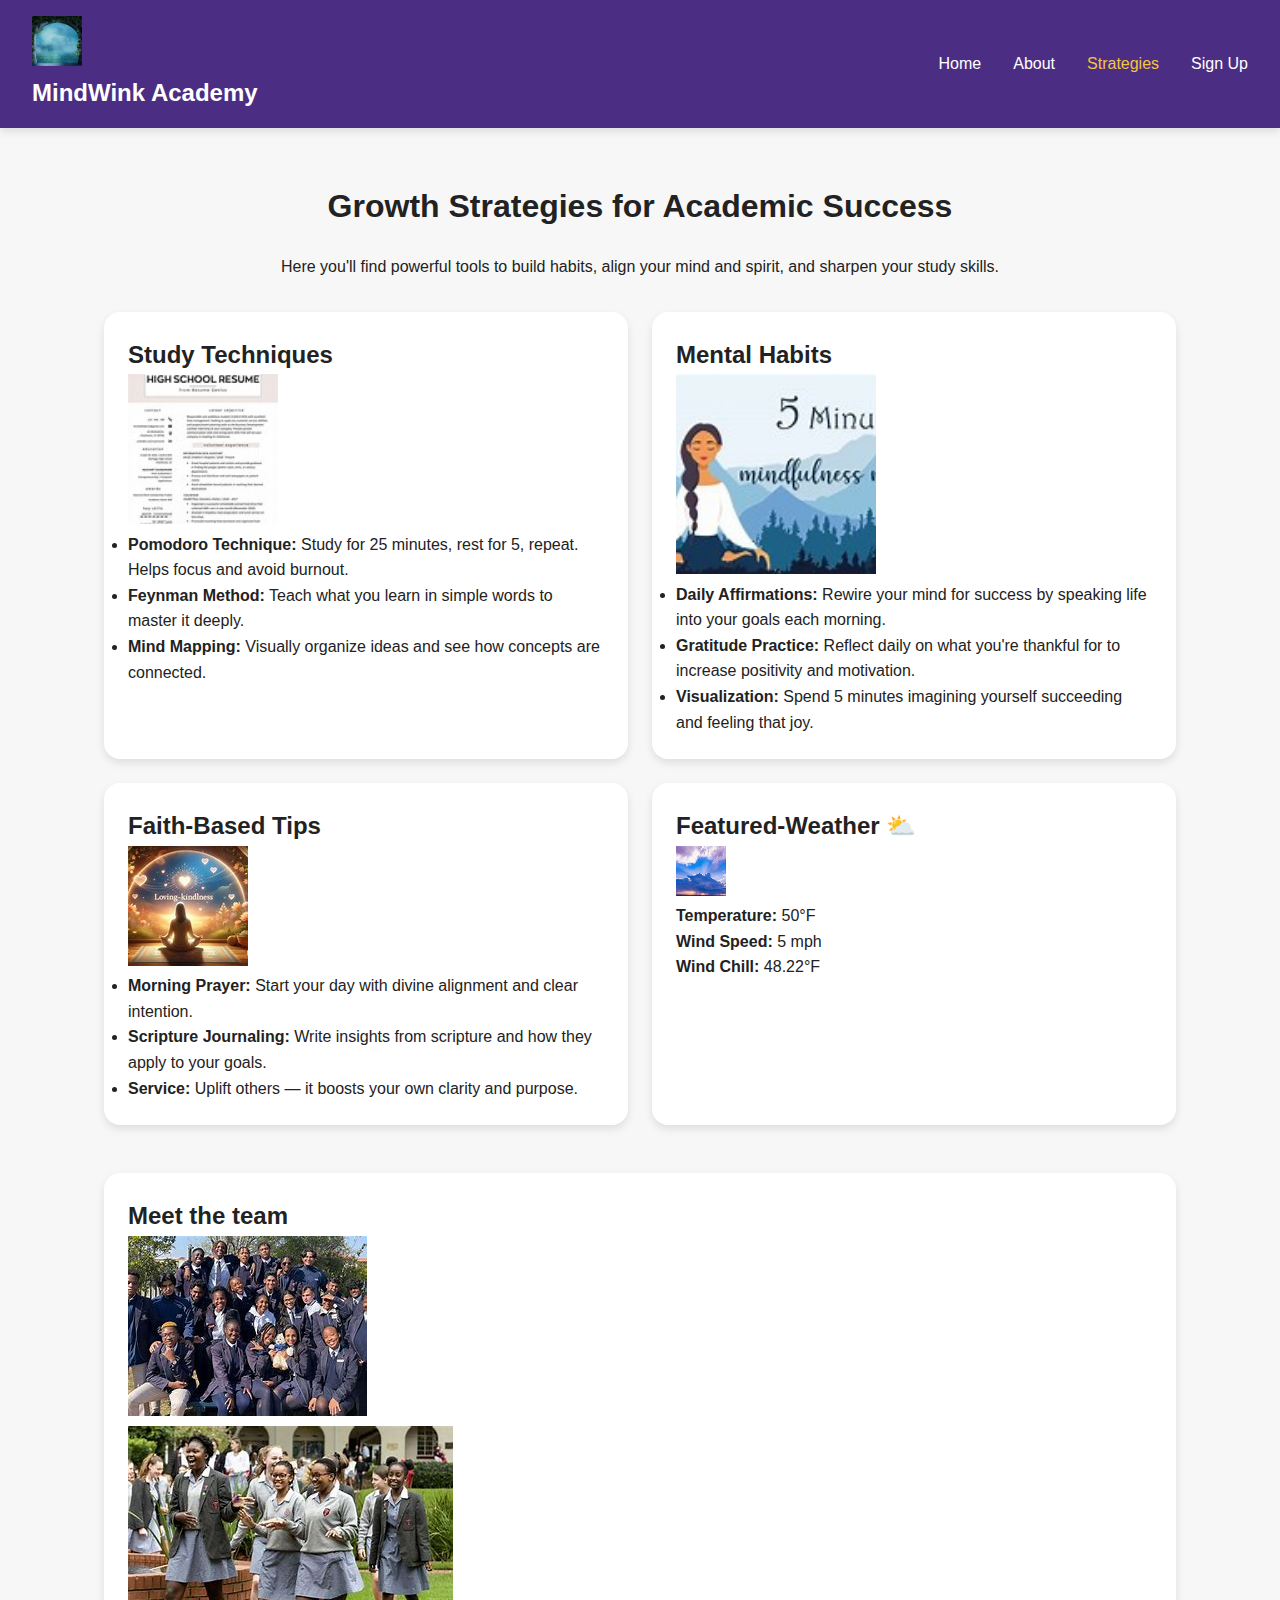
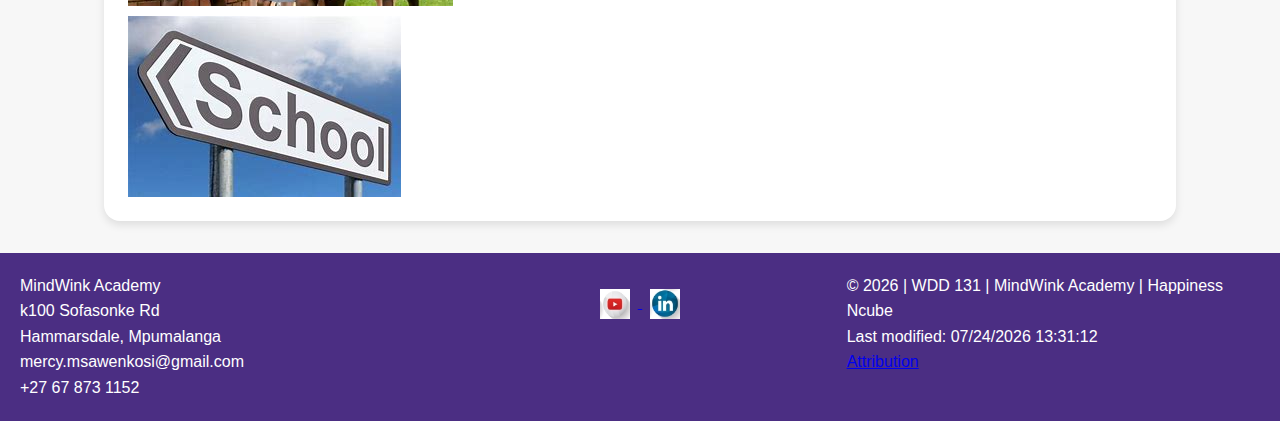
<file: project/strategies.html>
<!DOCTYPE html>
<html lang="en">
<head>
  <meta charset="UTF-8" />
  <meta name="viewport" content="width=device-width, initial-scale=1.0" />
  <title>MindWink Academy | Strategies</title>
  <meta name="description" content="Proven strategies to enhance your academic, mental, and spiritual growth.">
  <meta name="author" content="Happiness">
  <link rel="stylesheet" href="styles/normalize.css">
  <link rel="stylesheet" href="styles/styles.css">
  <link rel="stylesheet" href="styles/large.css" media="(min-width: 768px)">
  <link rel="icon" href="images/favicon.ico" type="image/jpg">
    <!-- Facebook Social Media Meta Tags -->
    <meta property="og:title" content="MindWink Strategies page">
    <meta property="og:type" content="website">
    <meta property="og:image" content="wdd231/project/images/fbmeta.jpg">
    <meta property="og:url" content="https://zionncube.github.io/wdd231/project/strategies.html">
</head>
<body>
  <header>
    <div class="logo">
      <figure>
        <img src="images/logo.webp" alt="MindWink Academy Logo" width="50" height="50">
        <figcaption>MindWink Academy</figcaption>
      </figure>
    </div>
    <button id="menu-toggle" aria-label="Toggle Navigation">&#9776;</button>
    <nav id="main-nav">
      <ul>
        <li><a href="index.html">Home</a></li>
        <li><a href="about.html">About</a></li>
        <li><a href="strategies.html" class="active">Strategies</a></li>
        <li><a href="form.html">Sign Up</a></li>
      </ul>
    </nav>
  </header>

  <main>
    <section class="intro">
      <h1>Growth Strategies for Academic Success</h1>
      <p>Here you'll find powerful tools to build habits, align your mind and spirit, and sharpen your study skills.</p>
    </section>
    

    <div class="strategies-section">
    <section class="category" id="study-techniques">
      <h2>Study Techniques</h2>
      <img src="images/resumae.jpg" alt="High school resumae" class="resumae-img" width="150">
      <ul>
        <li><strong>Pomodoro Technique:</strong> Study for 25 minutes, rest for 5, repeat. Helps focus and avoid burnout.</li>
        <li><strong>Feynman Method:</strong> Teach what you learn in simple words to master it deeply.</li>
        <li><strong>Mind Mapping:</strong> Visually organize ideas and see how concepts are connected.</li>
      </ul>
    </section>

    <section class="category" id="mental-habits">
      <h2>Mental Habits</h2>
      <img src="images/rest.jpg" alt="Resting person" class="rest-img" width="200">
      <ul>
        <li><strong>Daily Affirmations:</strong> Rewire your mind for success by speaking life into your goals each morning.</li>
        <li><strong>Gratitude Practice:</strong> Reflect daily on what you're thankful for to increase positivity and motivation.</li>
        <li><strong>Visualization:</strong> Spend 5 minutes imagining yourself succeeding and feeling that joy.</li>
      </ul>
    </section>

    <section class="category" id="faith-based-tips">
      <h2>Faith-Based Tips</h2>
      <img src="images/the-i-am.jpg" alt="I-AM" class="i-am-img">
      <ul>
        <li><strong>Morning Prayer:</strong> Start your day with divine alignment and clear intention.</li>
        <li><strong>Scripture Journaling:</strong> Write insights from scripture and how they apply to your goals.</li>
        <li><strong>Service:</strong> Uplift others — it boosts your own clarity and purpose.</li>
      </ul>
    </section>

    <!-- Weather Section -->
    <section class="category">
      <h2>Featured-Weather<span class="weather-icon"></span></h2>
      <img id="weather-icon" src="images/weather.jpg" alt="Weather Icon">
      <p><strong>Temperature:</strong> <span id="temperature">50°F</span></p>
      <p><strong>Wind Speed:</strong> <span id="wind-speed">5 mph</span></p>
      <p><strong>Wind Chill:</strong> <span id="wind-chill"></span></p>
  </section>
    </div>
  <section class="category">
    <h2>Meet the team</h2>
  <div id="image-gallary">
    <img src="images/image1.jpg" alt="image1" data-category="students"> 
    <img src= "images/image2.jpg" alt="image2" data-category="students"> 
    <img src="images/image3.jpg" alt="image3" data-category="pointer">
  </div>
  </section>
  
  
  </main>

  <footer>
    <div class="adress">
      <p>
        MindWink Academy<br>
        k100 Sofasonke Rd<br>
        Hammarsdale, Mpumalanga<br>
        mercy.msawenkosi@gmail.com<br>
        +27 67 873 1152
      </p>
    </div>
    <div class="social-links">
      <a href="https://youtu.be/F1|M4OTHtJU?si=btuxM791al6OyrVX" target="_blank">
        <img src="images/youtube.jpg" alt="YouTube">
      </a>
      <a href="https://www.youtube.com/in/nonkululeko-ncube-25a6d18b?utm_source=share&utm_campain=share_via&utm_contrnt=profile&utm_medium=android_app" target="_blank">
        <img src="images/linkedin.jpg" alt="LinkedIn">
      </a>
    </div>
    <div class="dates">
      <p>&copy; <span id="year"></span> | WDD 131 | MindWink Academy | Happiness Ncube</p>
      <p>Last modified: <span id="last-modified"></span></p>
      <p><a href="attribution.html">Attribution</a></p>
    </div>
  </footer>

  <script type="module" src="scripts/main.js">differ</script>
</body>
</html>
</file>
<file: styles/base.css>
/* header styles */
header p {
    display: flex;
    flex-direction: column;
    align-items:center;
    padding: 20px;
}

header p{
    margin: 0;
    padding: 10px;
    color:black;
    background-color: rgb(166, 255, 0);
    font-size: 30px;

}

nav {
    background-color: darkgreen;
    padding: 10px;
    display: flex;
    justify-content: space-around ;
}

nav ul li a :hover{
    background-color: darkgray;
    color: darkred;
    border-radius: 5px;
}

nav a {
    text-decoration: none;
    color: #ddd;
}

/* main style */
main {
    display: grid;
    grid-template-columns: 70% 30%;
    padding: 20px;
}

/* Card 1 styles (80%width) */

.card1 {
    grid-column: 1;
    width: 90%;
    margin-right: 20px;
    padding: 20px;
    background-color: rgb(196, 247, 236);
    border: 1px solid #ddd;
    box-shadow: 0 0 10px;
    border-radius: 5%;
}

.card1 {
    display: flex;
    flex-direction: column;
    align-items: center;
}

.card1 h1 {
    margin-bottom: 20px;
}

.card1 .content {
    display: flex;
    justify-content: space-between;
    align-items: center;
}

.card1 .content img{
    width: 30%;
}
.card1 .content  p{
    max-width: 70%;
}
.card1 h1 {
    margin-bottom: 20px;
    background-color: darkgreen;
    padding: 20px;
    width: 100%;
    text-align:  center;
}

.card1 .content1 {
    display: flex;
    justify-content: space-between;
    align-items: center;
}

.card1 .content1 img{
    width: 30%;
}
.card1 .content1  p{
    max-width: 70%;
}


.card2 {
    grid-column: 2;
    width: 90%;
    margin-right: 20px;
    padding: 20px;
    background-color: rgb(175, 214, 203);
    border: 1px solid #75c8dd;
    box-shadow: 0 0 10px;
    border-radius: 5%;
}

.card2 .nav1 {
    display: flex;
    flex-direction: column;
    background-color: rgb(94, 119, 110);
}

.card2 h2 {
    margin-top: 0;
    margin-bottom: 20px;
    display: flex;
    text-align: center;
    background-color: darkgreen;
    padding-top: 0;
    padding: 20px;
    width: 90%;
    justify-content: flex-start;
}

footer {
    display: flex;
    flex-direction: column;
    align-items: center;
    background-color: rgb(166, 255, 0);
}

/*single-column layout for phone */
@media only screen and (max-width:768px) {
    main {grid-template-columns: 1fr;}
}
</file>
<file: project/styles/styles.css>
/* styles.css */

:root {
  --primary-color: #4b2e83;
  --accent-color: #f4c542;
  --light-color: #ffffff;
  --dark-color: #222222;
  --gray-color: #f7f7f7;
  --shadow: 0 4px 8px rgba(0, 0, 0, 0.1);
  --radius: 1rem;
}

* {
  margin: 0;
  padding: 0;
  box-sizing: border-box;
}

body {
  font-family: 'Segoe UI', Tahoma, Geneva, Verdana, sans-serif;
  color: var(--dark-color);
  background-color: var(--gray-color);
  line-height: 1.6;
}

header {
  background-color: var(--primary-color);
  color: var(--light-color);
  display: flex;
  justify-content: space-between;
  align-items: center;
  padding: 1rem 2rem;
  box-shadow: var(--shadow);
  position: relative;
}

.logo {
  display: flex;
  align-items: center;
}

.logo img {
  width: 50px;
  height: 50px;
  margin-right: 1rem;
}

.logo figcaption {
  font-weight: bold;
  font-size: 1.25rem;
}

#menu-toggle {
  font-size: 1.5rem;
  background: none;
  border: none;
  color: var(--light-color);
  cursor: pointer;
  display: none;
}

nav ul {
  list-style: none;
  display: flex;
  gap: 1.5rem;
}

nav ul {
  flex-direction: column;
  width: 100%;
}

nav ul li {
  text-align: center;
  padding: 10px 0;
}

nav ul li a {
  display: block;
}

nav a {
  color: var(--light-color);
  text-decoration: none;
  font-weight: 500;
  transition: color 0.3s ease;
}

nav a:hover,
nav a.active {
  color: var(--accent-color);
}


#menu-toggle {
  position: absolute;
  right: 20px;
  top: 20px;
}

#menu-toggle {
  display: block;
}

#menu.show {
  display: flex;
}

main {
  padding: 2rem;
}

.hero {
  position: relative;
  text-align: center;
  color: var(--light-color);
  margin-bottom: 2rem;
}

.hero img {
  width: 100%;
  height: auto;
  border-radius: var(--radius);
}

.hero-text {
  position: absolute;
  top: 50%;
  left: 50%;
  transform: translate(-50%, -50%);
  background: rgba(0, 0, 0, 0.6);
  padding: 1.5rem;
  border-radius: var(--radius);
  max-width: 90%;
}

.hero-text h2 {
  font-size: 2rem;
  margin-bottom: 0.5rem;
}

.hero-text p {
  margin-bottom: 1rem;
}

.cta-button {
  display: inline-block;
  background: var(--accent-color);
  color: var(--dark-color);
  padding: 0.75rem 1.5rem;
  border-radius: var(--radius);
  text-decoration: none;
  font-weight: bold;
  transition: background 0.3s ease;
}

.cta-button:hover {
  background: #eabf30;
}

.intro, .section-title {
  text-align: center;
  margin-bottom: 2rem;
}

.strategies-section, .about-section {
  display: grid;
  /*grid-template-columns: 3fr;*/
  gap: 1.5rem;
  margin-bottom: 3rem;
}


.category {
  background: var(--light-color);
  padding: 1.5rem;
  border-radius: var(--radius);
  box-shadow: var(--shadow);
  transition: transform 0.3s ease;
}


.img:hover {
  transform: translate(-5px);
}

.category:hover {
  transform: translateY(-5px);
}

.category h3 {
  color: var(--primary-color);
  margin-bottom: 0.5rem;
}

iframe {
  border-radius: var(--radius);
  width: 100%;
  height: 315px;
}

form {
  background: var(--light-color);
  padding: 2rem;
  border-radius: var(--radius);
  box-shadow: var(--shadow);
  max-width: 600px;
  margin: auto;
}

form label {
  display: block;
  margin-bottom: 0.25rem;
  font-weight: bold;
}

form input,
form select,
form textarea {
  width: 100%;
  padding: 0.75rem;
  margin-bottom: 1rem;
  border: 1px solid #ccc;
  border-radius: var(--radius);
}

form button {
  background: var(--primary-color);
  color: var(--light-color);
  padding: 0.75rem 1.5rem;
  border: none;
  border-radius: var(--radius);
  cursor: pointer;
  font-weight: bold;
  transition: background 0.3s ease;
}

form button:hover {
  background: #372265;
}

/* Sections */
.data, .weather {
  background: white;
  padding: var(--padding);
  margin: 10px;
  border-radius: 5px;
  box-shadow: 0px 0px 10px rgba(0, 0, 0, 0.1);
}

/* Weather Section */
.weather {
  text-align: center;
}

#weather-icon {
  width: 50px;
  height: 50px;
}


/* Footer */
footer {
  text-align: center;
  background: var(--primary-color);
  color: white;
  padding: var(--padding);
}

footer {
  background: var(--primary-color);
  color: var(--light-color);
  text-align: center;
  padding: 2rem;
}

footer .social-links {
  margin: 1rem 0;
}

footer .social-links img {
  width: 30px;
  margin: 0 0.5rem;
  vertical-align: middle;
}

@media (max-width: 767px) {
  #menu-toggle {
    display: block;
  }

  nav ul {
    flex-direction: column;
    display: none;
    position: absolute;
    top: 100%;
    right: 0;
    background: var(--primary-color);
    width: 100%;
    text-align: right;
  }

  nav ul .show{
    display: block;
  }

  nav ul.show {
    display: flex;
  }

  .hero-text h2 {
    font-size: 1.5rem;
  }

  .hero-text p {
    font-size: 1rem;
  }

  iframe {
    height: 200px;
  }

  .modal.hidden {
    display: none;
  }
  
  .modal {
    position: fixed;
    z-index: 999;
    left: 0;
    top: 0;
    width: 100%;
    height: 100%;
    overflow: auto;
    background-color: rgba(0, 0, 0, 0.5);
  }
  
  .modal-content {
    background-color: white;
    margin: 10% auto;
    padding: 20px;
    width: 90%;
    max-width: 500px;
    border-radius: 8px;
    box-shadow: 0 0 10px #333;
  }
  
  .close-btn {
    float: right;
    font-size: 1.2rem;
    cursor: pointer;
    color: #555;
  }  

}
</file>
<file: project/styles/large.css>
/* large.css */

/* Desktop Styles */

nav ul {
    flex-direction: row;
    display: flex !important;
    justify-content: flex-end;
    gap: 2rem;
  }
  
  header {
    display: flex;
    justify-content: space-between;
    align-items: center;
    padding: 1rem 2rem;
  }
  
  .logo figcaption {
    font-size: 1.5rem;
  }
  
  button#menu-toggle {
    display: none;
  }
  
  main {
    padding: 2rem 5%;
    max-width: 1200px;
    margin: 0 auto;
  }

  /* Weather Icon for Desktop (Pseudo-element) */
@media (min-width: 768px) {
  .weather-icon::after {
      content: " ⛅";
      font-size: 24px;
  }
}

#image-gallary{
  display: grid;
  gap: 10px;
}
  
  footer {
    display: grid;
    grid-template-columns: 1fr 1fr 1fr;
    justify-content: space-between;
    align-items: left;
    text-align: left;
    width: 100%;
    padding: 20px;
  }
  
  .address {
    text-align: left;
    padding-right: 50px;
  }
  
  .social-links {
    text-align: center;
    align-items: center;
  }
  
  .copyright {
    text-align: right;
  }
  
  
  .strategies-section{
    display: grid;
    grid-template-columns:  1fr 1fr;
  }

  .about-section{
    display: grid;
    grid-template-columns: 1fr 1fr 1fr;
  }
</file>
<file: styles/place.css>
/* Global Variables */
:root {
    --primary-color: #2c3e50;
    --secondary-color: #3498db;
    --text-color: #333;
    --background-color: #f4f4f4;
    --padding: 15px;
}

body {
    font-family: Arial, sans-serif;
    background: var(--background-color);
    color: var(--text-color);
    margin: 0;
    padding: 0;
}

header {
    background: var(--primary-color);
    color: white;
    text-align: center;
    padding: var(--padding);
}

h2 {
    color: var(--primary-color);
}

/* Hero Image */
picture img {
    width: 100%;
    height: auto;
}

/* Sections */
.data, .weather {
    background: white;
    padding: var(--padding);
    margin: 10px;
    border-radius: 5px;
    box-shadow: 0px 0px 10px rgba(0, 0, 0, 0.1);
}

/* Weather Section */
.weather {
    text-align: center;
}

#weather-icon {
    width: 50px;
    height: 50px;
}

/* Weather Icon for Desktop (Pseudo-element) */
@media (min-width: 768px) {
    .weather-icon::after {
        content: " ⛅";
        font-size: 24px;
    }
}

/* Footer */
footer {
    text-align: center;
    background: var(--primary-color);
    color: white;
    padding: var(--padding);
}
</file>
<file: styles/form.css>
body {
    font-family: Arial, sans-serif;
    background-color: #f4f4f4;
    text-align: center;
    margin: 0;
    padding: 0;
}

header {
    background-color: #4a235a;
    color: white;
    padding: 20px;
}

main {
    max-width: 600px;
    margin: 20px auto;
    padding: 20px;
    background-color: #ddd;
    border-radius: 10px;
}

form {
    display: flex;
    flex-direction: column;
    gap: 15px;
}

label {
    font-weight: bold;
    text-align: left;
}

fieldset {
    border: none;
    text-align: left;
}

input, select, textarea {
    width: 100%;
    padding: 10px;
    border-radius: 5px;
    border: 1px solid #aaa;
}

button {
    background-color: #4a235a;
    color: white;
    padding: 10px;
    border: none;
    cursor: pointer;
    font-size: 16px;
}

footer {
    margin-top: 20px;
    padding: 10px;
    background-color: #4a235a;
    color: white;
}
</file>
<file: project/styles.css>
body {
    font-family: 'Lora', serif;
    background-color: #F3F4F6;
    color: #1E3A8A;
    margin: 20px;
}

h1, h2 {
    font-family: 'Montserrat', sans-serif;
    color: #1E3A8A;
}

p {
    font-size: 1.1em;
}

#wireframe {
    text-align: center;
    margin: 20px 0;
}

#wireframe img {
    max-width: 100%;
    height: auto;
    border: 2px solid #1E3A8A; /* Deep blue border for consistency */
    border-radius: 8px;
    box-shadow: 0 4px 8px rgba(0, 0, 0, 0.2);
}


footer {
    text-align: center;
    margin-top: 20px;
    padding: 10px;
    background-color: #1E3A8A;
    color: #FFD700;
}
</file>
